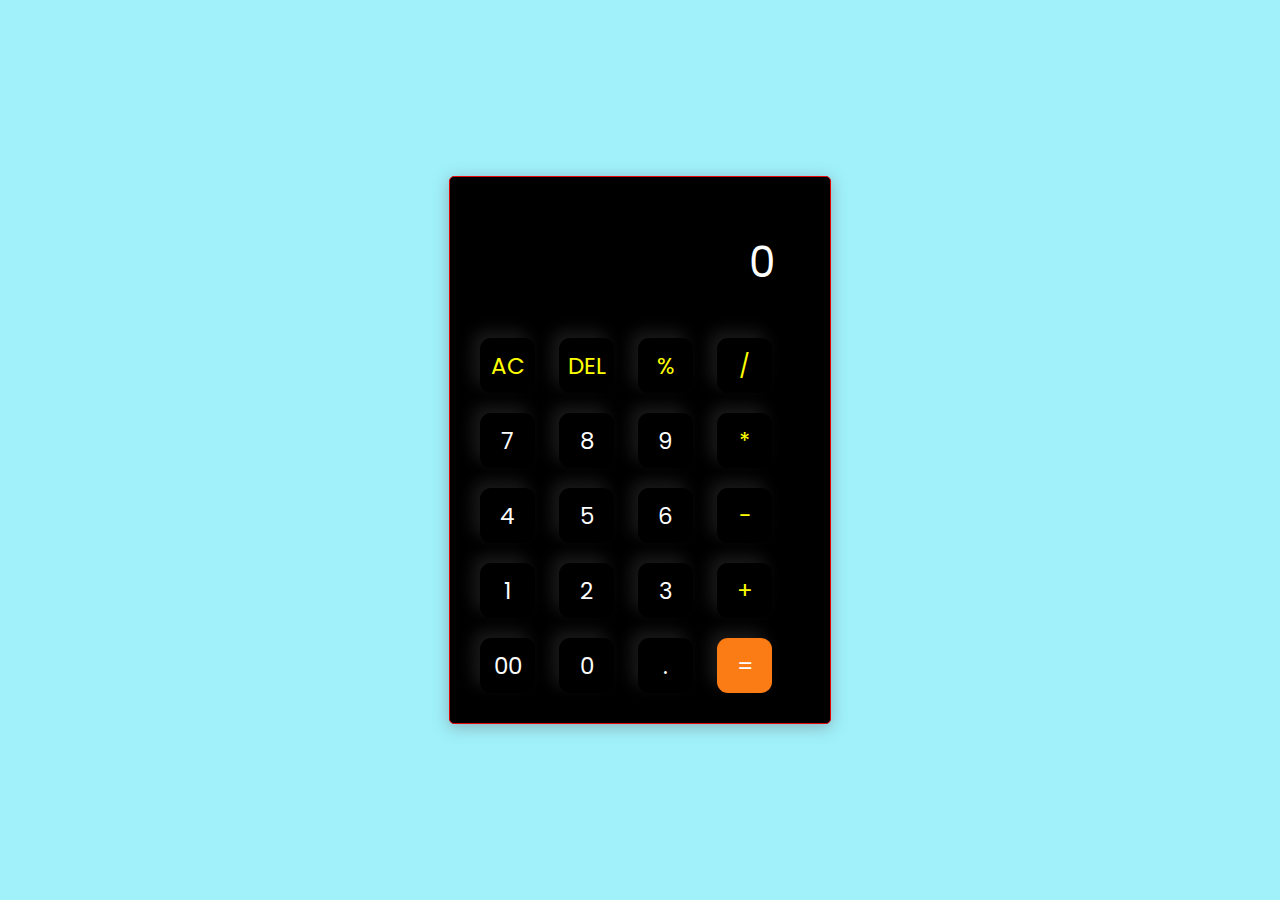
<file: OASIS/TASK1 Calculator/index.html>
<!DOCTYPE html>
<html lang="en">
  <head>
    <meta charset="UTF-8" />
   <meta http-equiv="X-UA-Compatible" content="IE=edge" />
    <meta name="viewport" content="width=device-width, initial-scale=1.0" />
    <link rel="stylesheet" href="style.css" />
    <title>Calculator </title>
  </head>
  <body>
    <div class="container">
      <div class="calculator">
        <input type="text" id="inputBox" placeholder="0" />
        <div>
          <button class="button operator">AC</button>
          <button class="button operator">DEL</button>
          <button class="button operator">%</button>
          <button class="button operator">/</button>
        </div>
        <div>
          <button class="button">7</button>
          <button class="button">8</button>
          <button class="button">9</button>
          <button class="button operator">*</button>
        </div>
        <div>
          <button class="button">4</button>
          <button class="button">5</button>
          <button class="button">6</button>
          <button class="button operator">-</button>
        </div>
        <div>
          <button class="button">1</button>
          <button class="button">2</button>
          <button class="button">3</button>
          <button class="button operator">+</button>
        </div>
        <div>
          <button class="button">00</button>
          <button class="button">0</button>
          <button class="button">.</button>
          <button class="button equalBtn">=</button>
        </div>
      </div>
    </div>
    <script src="script.js"></script>
  </body>
</html>
</file>
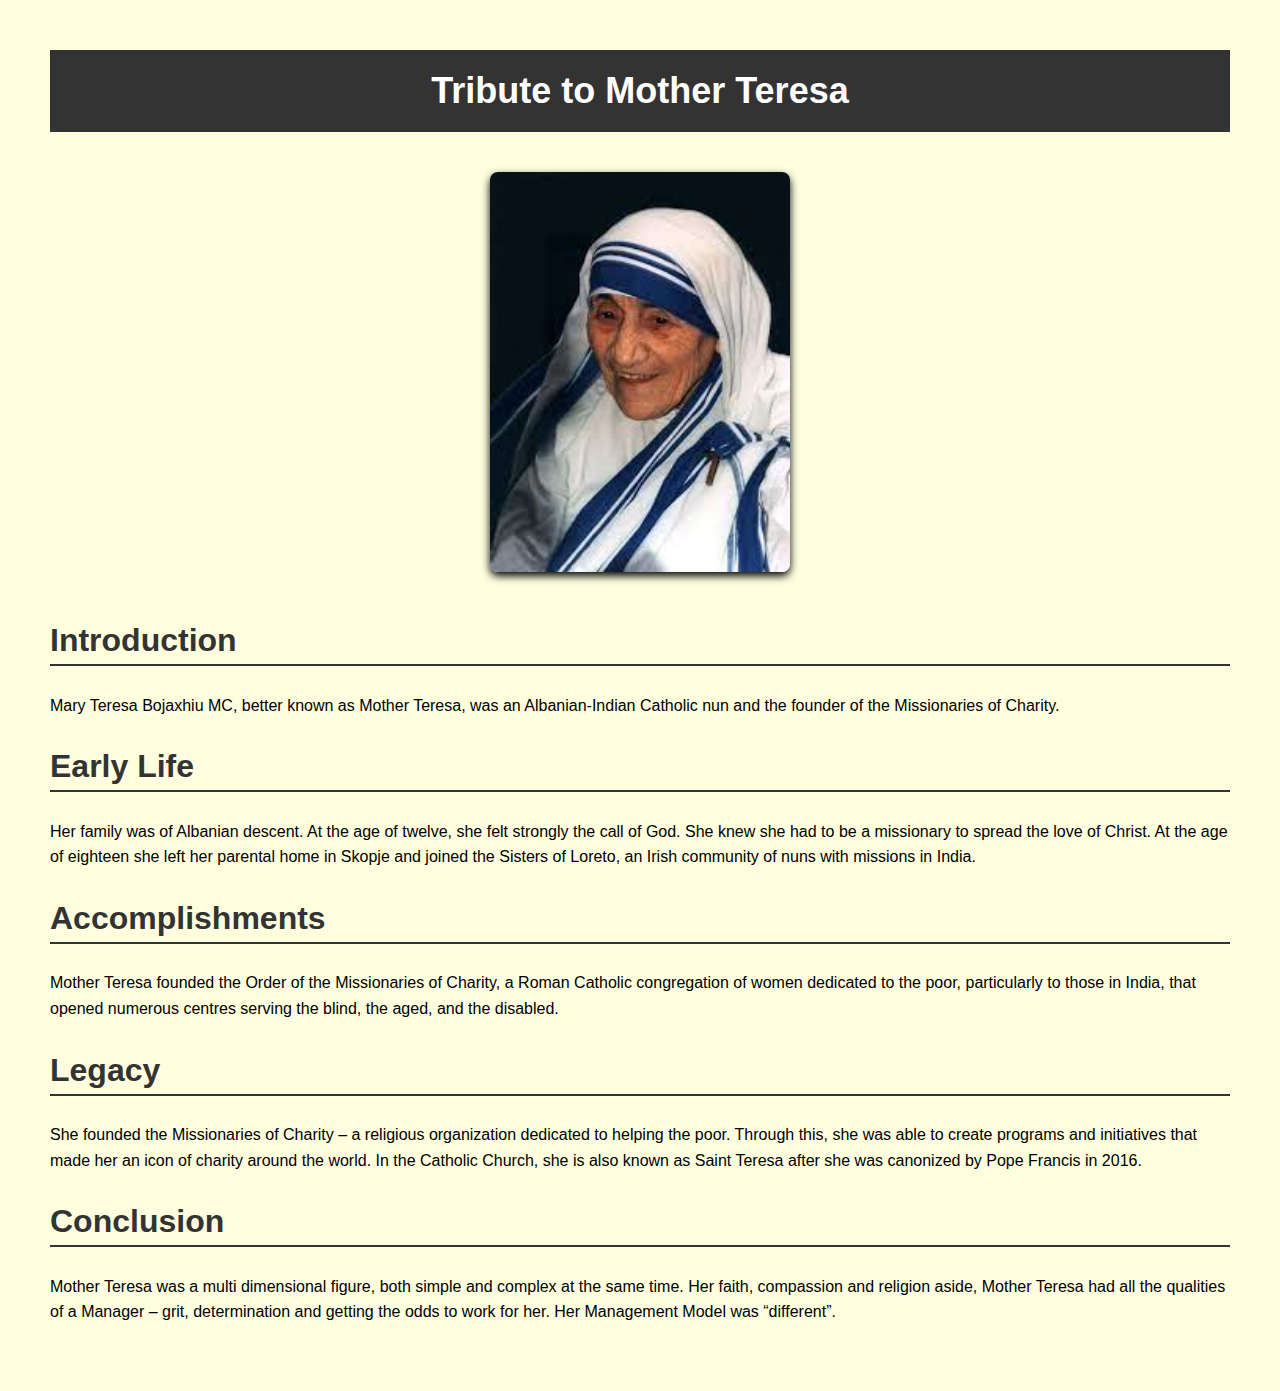
<file: OASIS/TASK2 Tribute Page/index.html>
<!DOCTYPE html>
<html>
<head>
    <title>Tribute Page</title>
     <meta charset="UTF-8">
    <meta http-equiv="X-UA-Compatible" content="IE=edge">
    <meta name="viewport" content="width=device-width, initial-scale=1.0">
   <link rel="stylesheet" href="style.css">
</head>
<body bgcolor="lightyellow">
    <header>
        <h1>Tribute to Mother Teresa</h1>
    </header>

    <div id="content">
        <center><img src="mt.jpg" height="400px" width="300px"alt="Mother Teresa"><center>
        </center>
    </div>
    <div id="about">
        <h2>Introduction</h2>
        <p>
            Mary Teresa Bojaxhiu MC, better known as Mother Teresa, was an Albanian-Indian Catholic nun and the founder of the Missionaries of Charity.
        </p>

        <h2>Early Life</h2>
        <p>
            Her family was of Albanian descent. At the age of twelve, she felt strongly the call of God. She knew she had to be a missionary to spread the love of Christ. At the age of eighteen she left her parental home in Skopje and joined the Sisters of Loreto, an Irish community of nuns with missions in India.
        </p>

        <h2>Accomplishments</h2>
        <p>
            Mother Teresa founded the Order of the Missionaries of Charity, a Roman Catholic congregation of women dedicated to the poor, particularly to those in India, that opened numerous centres serving the blind, the aged, and the disabled.

        <h2>Legacy</h2>
        <p>
            She founded the Missionaries of Charity – a religious organization dedicated to helping the poor. Through this, she was able to create programs and initiatives that made her an icon of charity around the world. In the Catholic Church, she is also known as Saint Teresa after she was canonized by Pope Francis in 2016.
        </p>

        <h2>Conclusion</h2>
        <p>
            Mother Teresa was a multi dimensional figure, both simple and complex at the same time. Her faith, compassion and religion aside, Mother Teresa had all the qualities of a Manager – grit, determination and getting the odds to work for her. Her Management Model was “different”.
        </p>
    </div>
</body>
</html>
</file>
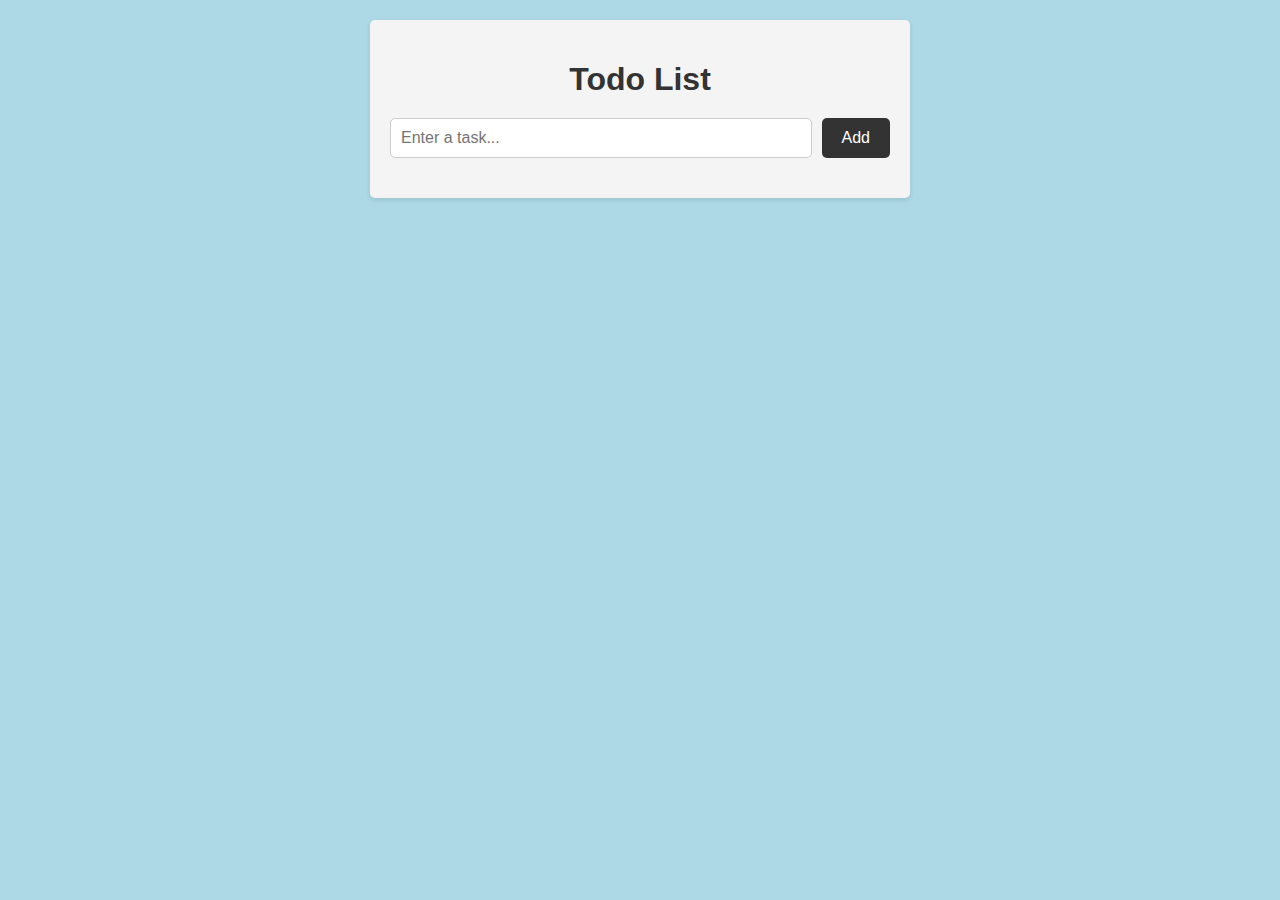
<file: OASIS/TASK3 TO DO Page/index.html>
<!DOCTYPE html>
<html>
<head>
    <title>Todo List App</title>
    <link rel="stylesheet" href="style.css">
</head>
<body>
    <div class="container">
        <h1>Todo List</h1>
        <form id="todo-form">
            <input type="text" id="todo-input" placeholder="Enter a task...">
            <input type="submit" value="Add">
        </form>
        <div id="todo-list">
        </div>
    </div>

     <script src="main.js"></script>
</body>
</html>
</file>
<file: OASIS/TASK1 Calculator/style.css>
@import url('https://fonts.googleapis.com/css2?family=Poppins:wght@500&display=swap');

*{
    margin: 0;
    padding: 0;
    box-sizing: border-box;
    font-family: 'Poppins', sans;
}

body{
    width: 100%;
    height: 100vh;
    display: flex;
    justify-content: center;
    align-items: center;
   /* background: linear-gradient(45deg, #38e0f2, #fafafa);*/
    background:#a0f1fa;
}

.calculator{
    border: 1px solid #e60707;

    padding: 20px;
    border-radius: 5px;
    background: black;
    box-shadow: 0px 3px 15px rgba(110, 110, 119, 0.5);

}

input{
    width: 320px;
    border: none;
    padding: 24px;
    margin: 10px;
    background: transparent;
    box-shadow: 0px 3px 15px rgbs(84, 84, 84, 0.1);
    font-size: 42px;
    text-align: right;
    cursor: pointer;
    color: #ffffff;
}

input::placeholder{
    color: #ffffff;
}

button{
    border: none;
    width: 55px;
    height: 55px;
    margin: 10px;
    border-radius: 20%;
    background: transparent;
    color: #ffffff;
    font-size: 23px;
    box-shadow: -7px -7px 16px rgba(255, 255, 255, 0.1);
    cursor: pointer;
}

.equalBtn{
    background-color: #fb7c14;
}

.operator{
    color: yellow;
}
</file>
<file: OASIS/TASK2 Tribute Page/style.css>
body {
    font-family: 'Segoe UI', Tahoma, Geneva, Verdana, sans-serif;
    margin: 30px;
    padding: 20px;
}

header {
    background-color: #333;
    color: #fff;
    padding: 20px;
    text-align: center;
}

h1 {
    margin: 0;
    font-size: 36px;
}

#content {
    max-width: 800px;
    margin: 20px auto;
    padding: 20px;
    
}

img {
    display: inline-block;
    vertical-align: middle;
    -webkit-transform: perspective(1px) translateZ(0);
    transform: perspective(1px) translateZ(0);
    box-shadow: 0 0 1px rgba(0, 0, 0, 0);
    -webkit-transition-duration: 0.3s;
    transition-duration: 0.3s;
    -webkit-transition-property: transform;
    transition-property: transform;
    box-shadow: 0 4px 8px ;
    border-radius: 8px;
}

p {
    line-height: 1.6;
}
img:hover,
img:focus,
img:active {
    -webkit-transform: scale(0.9);
    transform: scale(0.9);
}

h2 {

 margin-top: 30px;
  font-size: 32px;
  color: #333;
  border-bottom: 2px solid #333;
  padding-bottom: 5px;
}
</file>
<file: OASIS/TASK3 TO DO Page/style.css>
input[type="text"] {
    width: 100%;
    padding: 10px;
    border: 1px solid #ccc;
    border-radius: 5px;
    font-size: 16px;
}
.todo-item {
    display: flex;
    align-items: center;
    margin-bottom: 10px;
}
.todo-item input[type="checkbox"] {
    margin-right: 10px;
}
.delete-btn {
    background-color: #ff0000;
    color: #fff;
    border: none;
    padding: 5px 10px;
    border-radius: 3px;
    cursor: pointer;
}

body{
    font-family: Arial, sans-serif;
    background-color: lightblue;
    margin: 0;
    padding: 0;
}

.container {
    max-width: 500px;
    margin: 20px auto;
    padding: 20px;
    background-color: #f4f4f4;
    border-radius: 5px;
    box-shadow: 0px 2px 5px rgba(0, 0, 0, 0.1);
}

h1 {
    text-align: center;
    color: #333;
    margin-bottom: 20px;
}

form {
    margin-bottom: 20px;
    display: flex;
}

input[type="text"] {
    flex: 1;
    padding: 10px;
    border: 1px solid #ccc;
    border-radius: 5px;
    font-size: 16px;
}

input[type="submit"] {
    background-color: #333;
    color: #fff;
    border: none;
    padding: 10px 20px;
    border-radius: 5px;
    cursor: pointer;
    font-size: 16px;
    margin-left: 10px;
}

.todo-item {
    display: flex;
    align-items: center;
    margin-bottom: 10px;
    background-color: #fff;
    padding: 10px;
    border-radius: 5px;
    box-shadow: 0px 2px 5px rgba(0, 0, 0, 0.1);
}

.todo-item input[type="checkbox"] {
    margin-right: 10px;
}

.todo-item label {
    flex: 1;
    color: #333;
    font-size: 16px;
}

.delete-btn {
    background-color: #ff0000;
    color: #fff;
    border: none;
    padding: 5px 10px;
    border-radius: 3px;
    cursor: pointer;
    font-size: 14px;
}
</file>
